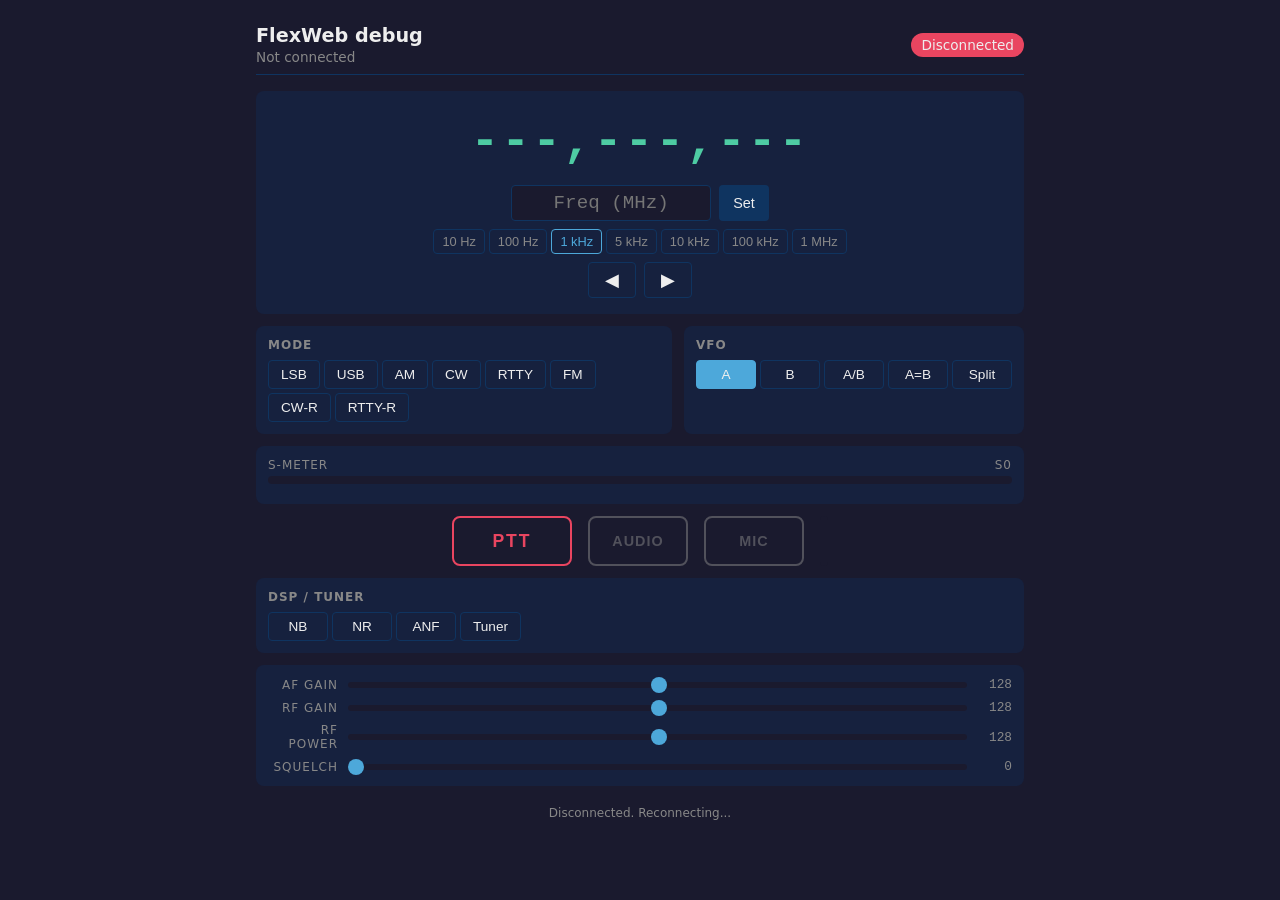
<file: resources/web/debug.html>
<!DOCTYPE html>
<html lang="en">
<head>
<meta charset="UTF-8">
<meta name="viewport" content="width=device-width, initial-scale=1.0">
<title>FlexWeb debug</title>
<style>
:root {
    --bg: #1a1a2e;
    --bg2: #16213e;
    --bg3: #0f3460;
    --accent: #e94560;
    --text: #eee;
    --text-dim: #888;
    --green: #4ecca3;
    --orange: #f0a500;
    --red: #e94560;
    --blue: #4da8da;
}
* { margin: 0; padding: 0; box-sizing: border-box; }
body {
    font-family: 'Segoe UI', system-ui, -apple-system, sans-serif;
    background: var(--bg);
    color: var(--text);
    min-height: 100vh;
}
.container {
    max-width: 800px;
    margin: 0 auto;
    padding: 16px;
}
header {
    display: flex;
    justify-content: space-between;
    align-items: center;
    padding: 8px 0;
    border-bottom: 1px solid var(--bg3);
    margin-bottom: 16px;
}
header h1 { font-size: 1.2em; font-weight: 600; }
#connStatus {
    font-size: 0.85em;
    padding: 4px 10px;
    border-radius: 12px;
    background: var(--red);
}
#connStatus.connected { background: var(--green); color: #111; }
#rigModel { font-size: 0.85em; color: var(--text-dim); }

/* Frequency Display */
.freq-section {
    background: var(--bg2);
    border-radius: 8px;
    padding: 16px;
    margin-bottom: 12px;
    text-align: center;
}
#freqDisplay {
    font-family: 'Courier New', monospace;
    font-size: 3em;
    font-weight: bold;
    letter-spacing: 2px;
    color: var(--green);
    cursor: pointer;
    user-select: none;
    padding: 8px;
}
#freqDisplay .mhz { color: var(--green); }
#freqDisplay .khz { color: var(--blue); }
#freqDisplay .hz { color: var(--text-dim); }
#freqDisplay .sep { color: var(--text-dim); font-size: 0.7em; }

.freq-input-row {
    display: flex;
    gap: 8px;
    justify-content: center;
    margin-top: 8px;
}
#freqInput {
    font-family: 'Courier New', monospace;
    font-size: 1.2em;
    width: 200px;
    padding: 6px 10px;
    border: 1px solid var(--bg3);
    border-radius: 4px;
    background: var(--bg);
    color: var(--text);
    text-align: center;
}
.freq-input-row button {
    padding: 6px 14px;
    border: none;
    border-radius: 4px;
    background: var(--bg3);
    color: var(--text);
    cursor: pointer;
    font-size: 0.9em;
}
.freq-input-row button:hover { background: var(--blue); }

/* Tuning step buttons */
.step-row {
    display: flex;
    gap: 4px;
    justify-content: center;
    margin-top: 8px;
    flex-wrap: wrap;
}
.step-row button {
    padding: 4px 8px;
    border: 1px solid var(--bg3);
    border-radius: 4px;
    background: transparent;
    color: var(--text-dim);
    cursor: pointer;
    font-size: 0.8em;
}
.step-row button.active { border-color: var(--blue); color: var(--blue); }
.step-row button:hover { border-color: var(--blue); }

.tune-row {
    display: flex;
    gap: 8px;
    justify-content: center;
    margin-top: 8px;
}
.tune-btn {
    width: 48px;
    height: 36px;
    border: 1px solid var(--bg3);
    border-radius: 4px;
    background: transparent;
    color: var(--text);
    cursor: pointer;
    font-size: 1.1em;
}
.tune-btn:hover { background: var(--bg3); }

/* Mode & VFO */
.controls-row {
    display: flex;
    gap: 12px;
    margin-bottom: 12px;
}
.control-group {
    flex: 1;
    background: var(--bg2);
    border-radius: 8px;
    padding: 12px;
}
.control-group h3 {
    font-size: 0.75em;
    text-transform: uppercase;
    color: var(--text-dim);
    margin-bottom: 8px;
    letter-spacing: 1px;
}
.mode-buttons, .vfo-buttons {
    display: flex;
    flex-wrap: wrap;
    gap: 4px;
}
.mode-btn, .vfo-btn {
    padding: 6px 12px;
    border: 1px solid var(--bg3);
    border-radius: 4px;
    background: transparent;
    color: var(--text);
    cursor: pointer;
    font-size: 0.85em;
    font-weight: 500;
}
.mode-btn.active { background: var(--blue); border-color: var(--blue); color: #fff; }
.mode-btn:hover { border-color: var(--blue); }
.vfo-btn { min-width: 60px; text-align: center; }
.vfo-btn:hover { border-color: var(--blue); }
.vfo-btn.active { background: var(--blue); border-color: var(--blue); }

/* Meters */
.meter-section {
    background: var(--bg2);
    border-radius: 8px;
    padding: 12px;
    margin-bottom: 12px;
}
.meter {
    margin-bottom: 8px;
}
.meter:last-child { margin-bottom: 0; }
.meter-label {
    display: flex;
    justify-content: space-between;
    font-size: 0.75em;
    text-transform: uppercase;
    color: var(--text-dim);
    margin-bottom: 4px;
    letter-spacing: 1px;
}
.meter-bar {
    height: 8px;
    background: var(--bg);
    border-radius: 4px;
    overflow: hidden;
}
.meter-fill {
    height: 100%;
    border-radius: 4px;
    transition: width 0.15s ease;
    background: var(--green);
}
.meter-fill.tx { background: var(--orange); }
.meter-fill.swr-warn { background: var(--red); }

/* PTT & Audio */
.ptt-audio-section {
    display: flex;
    justify-content: center;
    align-items: center;
    gap: 16px;
    margin-bottom: 12px;
}
#pttBtn {
    width: 120px;
    height: 50px;
    border: 2px solid var(--red);
    border-radius: 8px;
    background: transparent;
    color: var(--red);
    cursor: pointer;
    font-size: 1.1em;
    font-weight: bold;
    text-transform: uppercase;
    letter-spacing: 2px;
    user-select: none;
    -webkit-user-select: none;
    touch-action: none;
}
#pttBtn.active {
    background: var(--red);
    color: #fff;
}
#audioBtn {
    width: 100px;
    height: 50px;
    border: 2px solid var(--blue);
    border-radius: 8px;
    background: transparent;
    color: var(--blue);
    cursor: pointer;
    font-size: 0.9em;
    font-weight: bold;
    text-transform: uppercase;
    letter-spacing: 1px;
    user-select: none;
    -webkit-user-select: none;
}
#audioBtn.active {
    background: var(--blue);
    color: #fff;
}
#audioBtn.unavailable {
    border-color: var(--text-dim);
    color: var(--text-dim);
    cursor: not-allowed;
    opacity: 0.5;
}
#micBtn {
    width: 100px;
    height: 50px;
    border: 2px solid var(--orange);
    border-radius: 8px;
    background: transparent;
    color: var(--orange);
    cursor: pointer;
    font-size: 0.9em;
    font-weight: bold;
    text-transform: uppercase;
    letter-spacing: 1px;
    user-select: none;
    -webkit-user-select: none;
}
#micBtn.active {
    background: var(--orange);
    color: #fff;
}
#micBtn.unavailable {
    border-color: var(--text-dim);
    color: var(--text-dim);
    cursor: not-allowed;
    opacity: 0.5;
}
.audio-level {
    width: 8px;
    height: 50px;
    background: var(--bg);
    border-radius: 4px;
    overflow: hidden;
    position: relative;
}
.audio-level-fill {
    position: absolute;
    bottom: 0;
    width: 100%;
    background: var(--green);
    border-radius: 4px;
    transition: height 0.05s linear;
}

/* Sliders */
.sliders-section {
    background: var(--bg2);
    border-radius: 8px;
    padding: 12px;
    margin-bottom: 12px;
}
.slider-row {
    display: flex;
    align-items: center;
    gap: 10px;
    margin-bottom: 8px;
}
.slider-row:last-child { margin-bottom: 0; }
.slider-label {
    font-size: 0.75em;
    text-transform: uppercase;
    color: var(--text-dim);
    letter-spacing: 1px;
    width: 70px;
    text-align: right;
}
.slider-row input[type="range"] {
    flex: 1;
    height: 6px;
    -webkit-appearance: none;
    appearance: none;
    background: var(--bg);
    border-radius: 3px;
    outline: none;
}
.slider-row input[type="range"]::-webkit-slider-thumb {
    -webkit-appearance: none;
    width: 16px;
    height: 16px;
    border-radius: 50%;
    background: var(--blue);
    cursor: pointer;
}
.slider-val {
    font-family: 'Courier New', monospace;
    font-size: 0.8em;
    width: 35px;
    text-align: right;
    color: var(--text-dim);
}

/* Scope (Spectrum + Waterfall) */
.scope-section {
    background: var(--bg2);
    border-radius: 8px;
    overflow: hidden;
    margin-bottom: 12px;
    display: none;
}
.scope-section.visible { display: block; }
#spectrumCanvas, #waterfallCanvas {
    display: block;
    width: 100%;
    cursor: crosshair;
}
#spectrumCanvas {
    height: 150px;
    background: #0a0a1a;
}
#waterfallCanvas {
    height: 200px;
    background: #000;
    image-rendering: pixelated;
}
.span-row {
    display: flex;
    align-items: center;
    gap: 6px;
    padding: 6px 10px;
    background: var(--bg2);
}
.span-label {
    font-size: 0.75em;
    text-transform: uppercase;
    color: var(--text-dim);
    letter-spacing: 1px;
}
.span-buttons {
    display: flex;
    gap: 3px;
    flex-wrap: wrap;
}
.span-btn {
    padding: 3px 8px;
    border: 1px solid var(--bg3);
    border-radius: 4px;
    background: transparent;
    color: var(--text-dim);
    cursor: pointer;
    font-size: 0.75em;
}
.span-btn.active { border-color: var(--blue); color: var(--blue); }
.span-btn:hover { border-color: var(--blue); }

/* Status bar */
.status-bar {
    font-size: 0.75em;
    color: var(--text-dim);
    text-align: center;
    padding: 8px;
}
</style>
</head>
<body>
<div class="container">
    <header>
        <div>
            <h1>FlexWeb debug</h1>
            <span id="rigModel">Not connected</span>
        </div>
        <span id="connStatus">Disconnected</span>
    </header>

    <!-- Scope (Spectrum + Waterfall) -->
    <div class="scope-section" id="scopeSection">
        <canvas id="spectrumCanvas" width="800" height="150"></canvas>
        <canvas id="waterfallCanvas" width="800" height="200"></canvas>
        <div class="span-row" id="spanRow" style="display:none">
            <span class="span-label">Span</span>
            <div class="span-buttons" id="spanButtons"></div>
        </div>
    </div>

    <!-- Frequency -->
    <div class="freq-section">
        <div id="freqDisplay">---,---,---</div>
        <div class="freq-input-row">
            <input type="text" id="freqInput" placeholder="Freq (MHz)" />
            <button onclick="setFreqFromInput()">Set</button>
        </div>
        <div class="step-row" id="stepButtons">
            <button data-step="10" onclick="selectStep(10)">10 Hz</button>
            <button data-step="100" onclick="selectStep(100)">100 Hz</button>
            <button data-step="1000" onclick="selectStep(1000)" class="active">1 kHz</button>
            <button data-step="5000" onclick="selectStep(5000)">5 kHz</button>
            <button data-step="10000" onclick="selectStep(10000)">10 kHz</button>
            <button data-step="100000" onclick="selectStep(100000)">100 kHz</button>
            <button data-step="1000000" onclick="selectStep(1000000)">1 MHz</button>
        </div>
        <div class="tune-row">
            <button class="tune-btn" onclick="tuneDown()" title="Tune down">&#9664;</button>
            <button class="tune-btn" onclick="tuneUp()" title="Tune up">&#9654;</button>
        </div>
    </div>

    <!-- Mode & VFO -->
    <div class="controls-row">
        <div class="control-group">
            <h3>Mode</h3>
            <div class="mode-buttons" id="modeButtons">
                <!-- Populated dynamically -->
            </div>
        </div>
        <div class="control-group" style="flex: 0 0 auto; min-width: 140px;">
            <h3>VFO</h3>
            <div class="vfo-buttons">
                <button class="vfo-btn active" id="vfoA" onclick="selectVFO('A')">A</button>
                <button class="vfo-btn" id="vfoB" onclick="selectVFO('B')">B</button>
                <button class="vfo-btn" onclick="swapVFO()">A/B</button>
                <button class="vfo-btn" onclick="equalizeVFO()">A=B</button>
                <button class="vfo-btn" id="splitBtn" onclick="toggleSplit()">Split</button>
            </div>
        </div>
    </div>

    <!-- Meters -->
    <div class="meter-section">
        <div class="meter" id="sMeterContainer">
            <div class="meter-label">
                <span>S-Meter</span>
                <span id="sMeterVal">S0</span>
            </div>
            <div class="meter-bar">
                <div class="meter-fill" id="sMeterFill" style="width: 0%"></div>
            </div>
        </div>
        <div class="meter" id="powerMeterContainer" style="display:none">
            <div class="meter-label">
                <span>Power</span>
                <span id="powerMeterVal">0 W</span>
            </div>
            <div class="meter-bar">
                <div class="meter-fill tx" id="powerMeterFill" style="width: 0%"></div>
            </div>
        </div>
        <div class="meter" id="swrMeterContainer" style="display:none">
            <div class="meter-label">
                <span>SWR</span>
                <span id="swrMeterVal">1.0</span>
            </div>
            <div class="meter-bar">
                <div class="meter-fill tx" id="swrMeterFill" style="width: 0%"></div>
            </div>
        </div>
    </div>

    <!-- PTT & Audio -->
    <div class="ptt-audio-section">
        <button id="pttBtn">PTT</button>
        <button id="audioBtn" class="unavailable" onclick="toggleAudio()">Audio</button>
        <button id="micBtn" class="unavailable" onclick="toggleMic()" title="Requires HTTPS for remote access">Mic</button>
        <div class="audio-level">
            <div class="audio-level-fill" id="audioLevelFill" style="height: 0%"></div>
        </div>
    </div>

    <!-- Radio Controls (NB, NR, ANF, Tuner, Preamp, Filters) -->
    <div class="controls-row">
        <div class="control-group">
            <h3>DSP / Tuner</h3>
            <div class="vfo-buttons">
                <button class="vfo-btn" id="nbBtn" onclick="toggleNB()">NB</button>
                <button class="vfo-btn" id="nrBtn" onclick="toggleNR()">NR</button>
                <button class="vfo-btn" id="anfBtn" onclick="toggleANF()">ANF</button>
                <button class="vfo-btn" id="tunerBtn">Tuner</button>
            </div>
        </div>
        <div class="control-group" id="preampGroup" style="flex: 0 0 auto; min-width: 140px; display: none;">
            <h3>Preamp</h3>
            <div class="vfo-buttons" id="preampButtons"></div>
        </div>
    </div>

    <div class="controls-row" id="filterRow" style="display: none;">
        <div class="control-group" style="flex: 0 0 auto;">
            <h3>Filter</h3>
            <div class="vfo-buttons" id="filterButtons"></div>
        </div>
        <div class="control-group" style="flex: 1;">
            <h3>IF Width</h3>
            <div class="slider-row">
                <input type="range" id="filterWidthSlider" min="0" max="10000" value="0" oninput="setFilterWidth(this.value)">
                <span class="slider-val" id="filterWidthVal" style="width:50px">0</span>
            </div>
        </div>
    </div>

    <!-- Sliders -->
    <div class="sliders-section">
        <div class="slider-row">
            <span class="slider-label">AF Gain</span>
            <input type="range" id="afGainSlider" min="0" max="255" value="128" oninput="setAfGain(this.value)">
            <span class="slider-val" id="afGainVal">128</span>
        </div>
        <div class="slider-row">
            <span class="slider-label">RF Gain</span>
            <input type="range" id="rfGainSlider" min="0" max="255" value="128" oninput="setRfGain(this.value)">
            <span class="slider-val" id="rfGainVal">128</span>
        </div>
        <div class="slider-row">
            <span class="slider-label">RF Power</span>
            <input type="range" id="rfPowerSlider" min="0" max="255" value="128" oninput="setRfPower(this.value)">
            <span class="slider-val" id="rfPowerVal">128</span>
        </div>
        <div class="slider-row">
            <span class="slider-label">Squelch</span>
            <input type="range" id="squelchSlider" min="0" max="255" value="0" oninput="setSquelch(this.value)">
            <span class="slider-val" id="squelchVal">0</span>
        </div>
    </div>

    <div class="status-bar">
        <span id="statusText">Connecting...</span>
    </div>
</div>

<script>
// --- State ---
let ws = null;
let currentFreq = 0;
let currentMode = '';
let tuneStep = 1000;
let isTransmitting = false;
let isSplit = false;
let reconnectTimer = null;
const defaultModes = ['LSB', 'USB', 'AM', 'CW', 'RTTY', 'FM', 'CW-R', 'RTTY-R'];

// Audio state
let audioCtx = null;
let audioWorkletNode = null;
let audioEnabled = false;
let audioAvailable = false;
let audioSampleRate = 48000;

// TX audio (mic) state
let micEnabled = false;
let txAudioAvailable = false;
let micStream = null;
let micAudioCtx = null;
let micWorkletNode = null;
let micSeq = 0;

// Radio controls state
let nbOn = false;
let nrOn = false;
let anfOn = false;
let tunerState = 0; // 0=off, 1=on, 2=tuning
let currentPreamp = 0;
let currentFilter = 1;

// Span state
let availableSpans = [];
let currentSpanIndex = -1;

// Spectrum/waterfall state
let hasSpectrum = false;
let spectAmpMax = 160;
let spectStartFreq = 0;
let spectEndFreq = 0;
let spectData = null;
let spectDataLen = 0;
let wfImageData = null;
let wfOffCanvas = null;
let wfOffCtx = null;
let spectRenderPending = false;
let colorTable = null;

// --- WebSocket ---
function connect() {
    var wsUrl;
    if (location.protocol === 'https:') {
        // SSL mode: WebSocket on same port as HTTPS
        wsUrl = 'wss://' + location.hostname + ':' + (location.port || '443');
    } else {
        // Plain mode: WebSocket on next port
        var wsPort = parseInt(location.port || '80') + 1;
        wsUrl = 'ws://' + location.hostname + ':' + wsPort;
    }

    document.getElementById('statusText').textContent = 'Connecting to ' + wsUrl + '...';

    ws = new WebSocket(wsUrl);
    ws.binaryType = 'arraybuffer';

    ws.onopen = function() {
        document.getElementById('connStatus').textContent = 'Connected';
        document.getElementById('connStatus').classList.add('connected');
        document.getElementById('statusText').textContent = 'Connected';
        if (reconnectTimer) { clearTimeout(reconnectTimer); reconnectTimer = null; }
        send({ cmd: 'getStatus' });
    };

    ws.onclose = function() {
        document.getElementById('connStatus').textContent = 'Disconnected';
        document.getElementById('connStatus').classList.remove('connected');
        document.getElementById('rigModel').textContent = 'Not connected';
        document.getElementById('statusText').textContent = 'Disconnected. Reconnecting...';
        if (micEnabled) stopMic();
        if (audioEnabled) stopAudio();
        audioAvailable = false;
        txAudioAvailable = false;
        document.getElementById('audioBtn').classList.add('unavailable');
        document.getElementById('micBtn').classList.add('unavailable');
        scheduleReconnect();
    };

    ws.onerror = function() {
        document.getElementById('statusText').textContent = 'Connection error';
    };

    ws.onmessage = function(event) {
        if (event.data instanceof ArrayBuffer) {
            handleBinaryMessage(event.data);
            return;
        }
        try {
            const msg = JSON.parse(event.data);
            handleMessage(msg);
        } catch(e) {
            console.error('Parse error:', e);
        }
    };
}

function scheduleReconnect() {
    if (!reconnectTimer) {
        reconnectTimer = setTimeout(function() {
            reconnectTimer = null;
            connect();
        }, 3000);
    }
}

function send(obj) {
    if (ws && ws.readyState === WebSocket.OPEN) {
        ws.send(JSON.stringify(obj));
    }
}

// --- Message Handling ---
function handleMessage(msg) {
    switch (msg.type) {
        case 'rigInfo':
            if (msg.connected) {
                document.getElementById('rigModel').textContent = msg.model;
                if (msg.modes) populateModes(msg.modes);
                if (msg.hasSpectrum) {
                    hasSpectrum = true;
                    spectAmpMax = msg.spectAmpMax || 160;
                    showScopeSection();
                }
                if (msg.audioAvailable) {
                    audioAvailable = true;
                    audioSampleRate = msg.audioSampleRate || 48000;
                    document.getElementById('audioBtn').classList.remove('unavailable');
                } else {
                    audioAvailable = false;
                    document.getElementById('audioBtn').classList.add('unavailable');
                }
                updateTxAudioAvailable(msg.txAudioAvailable || false);
                if (msg.spans) populateSpans(msg.spans);
                if (msg.preamps) populatePreamps(msg.preamps);
                if (msg.filters) populateFilters(msg.filters);
            }
            break;
        case 'rigConnected':
            document.getElementById('rigModel').textContent = msg.model;
            if (msg.modes) populateModes(msg.modes);
            if (msg.hasSpectrum) {
                hasSpectrum = true;
                spectAmpMax = msg.spectAmpMax || 160;
                showScopeSection();
            }
            if (msg.audioAvailable) {
                audioAvailable = true;
                audioSampleRate = msg.audioSampleRate || 48000;
                document.getElementById('audioBtn').classList.remove('unavailable');
            }
            updateTxAudioAvailable(msg.txAudioAvailable || false);
            if (msg.spans) populateSpans(msg.spans);
            if (msg.preamps) populatePreamps(msg.preamps);
            if (msg.filters) populateFilters(msg.filters);
            break;
        case 'audioAvailable':
            if (msg.available) {
                audioAvailable = true;
                audioSampleRate = msg.sampleRate || 48000;
                document.getElementById('audioBtn').classList.remove('unavailable');
            } else {
                audioAvailable = false;
                document.getElementById('audioBtn').classList.add('unavailable');
                if (audioEnabled) stopAudio();
            }
            if (msg.txAudioAvailable !== undefined) {
                updateTxAudioAvailable(msg.txAudioAvailable);
            }
            break;
        case 'audioStatus':
            if (msg.enabled) {
                audioEnabled = true;
                audioSampleRate = msg.sampleRate || audioSampleRate;
                document.getElementById('audioBtn').classList.add('active');
            } else {
                audioEnabled = false;
                document.getElementById('audioBtn').classList.remove('active');
                if (msg.reason) {
                    document.getElementById('statusText').textContent = msg.reason;
                }
            }
            break;
        case 'status':
            if (msg.frequency !== undefined) updateFrequency(msg.frequency);
            if (msg.mode !== undefined) updateMode(msg.mode);
            if (msg.filter !== undefined) updateFilterBtn(msg.filter);
            if (msg.sMeter !== undefined) updateSMeter(msg.sMeter);
            if (msg.transmitting !== undefined) updateTxStatus(msg.transmitting);
            if (msg.afGain !== undefined) updateSlider('afGain', msg.afGain);
            if (msg.rfGain !== undefined) updateSlider('rfGain', msg.rfGain);
            if (msg.rfPower !== undefined) updateSlider('rfPower', msg.rfPower);
            if (msg.squelch !== undefined) updateSlider('squelch', msg.squelch);
            if (msg.split !== undefined) updateSplit(msg.split);
            if (msg.nb !== undefined) updateToggle('nbBtn', msg.nb);
            if (msg.nr !== undefined) updateToggle('nrBtn', msg.nr);
            if (msg.autoNotch !== undefined) updateToggle('anfBtn', msg.autoNotch);
            if (msg.tuner !== undefined) updateTunerState(msg.tuner);
            if (msg.preamp !== undefined) updatePreampBtn(msg.preamp);
            if (msg.filterWidth !== undefined) updateSlider('filterWidth', msg.filterWidth);
            break;
        case 'update':
            if (msg.frequency !== undefined) updateFrequency(msg.frequency);
            if (msg.mode !== undefined) updateMode(msg.mode);
            if (msg.filter !== undefined) updateFilterBtn(msg.filter);
            if (msg.sMeter !== undefined) updateSMeter(msg.sMeter);
            if (msg.powerMeter !== undefined) updatePowerMeter(msg.powerMeter);
            if (msg.swrMeter !== undefined) updateSwrMeter(msg.swrMeter);
            if (msg.transmitting !== undefined) updateTxStatus(msg.transmitting);
            if (msg.afGain !== undefined) updateSlider('afGain', msg.afGain);
            if (msg.rfGain !== undefined) updateSlider('rfGain', msg.rfGain);
            if (msg.rfPower !== undefined) updateSlider('rfPower', msg.rfPower);
            if (msg.squelch !== undefined) updateSlider('squelch', msg.squelch);
            if (msg.split !== undefined) updateSplit(msg.split);
            if (msg.spanIndex !== undefined) updateSpanIndex(msg.spanIndex);
            if (msg.nb !== undefined) updateToggle('nbBtn', msg.nb);
            if (msg.nr !== undefined) updateToggle('nrBtn', msg.nr);
            if (msg.autoNotch !== undefined) updateToggle('anfBtn', msg.autoNotch);
            if (msg.tuner !== undefined) updateTunerState(msg.tuner);
            if (msg.preamp !== undefined) updatePreampBtn(msg.preamp);
            if (msg.filterWidth !== undefined) updateSlider('filterWidth', msg.filterWidth);
            break;
        case 'meters':
            if (msg.sMeter !== undefined) updateSMeter(msg.sMeter);
            if (msg.powerMeter !== undefined) updatePowerMeter(msg.powerMeter);
            if (msg.swrMeter !== undefined) updateSwrMeter(msg.swrMeter);
            break;
        case 'error':
            document.getElementById('statusText').textContent = 'Error: ' + msg.message;
            break;
    }
}

// --- UI Updates ---
function updateFrequency(hz) {
    currentFreq = hz;
    const mhz = Math.floor(hz / 1000000);
    const khz = Math.floor((hz % 1000000) / 1000);
    const hzPart = hz % 1000;

    const display = document.getElementById('freqDisplay');
    display.innerHTML =
        '<span class="mhz">' + String(mhz).padStart(3, ' ') + '</span>' +
        '<span class="sep">.</span>' +
        '<span class="khz">' + String(khz).padStart(3, '0') + '</span>' +
        '<span class="sep">.</span>' +
        '<span class="hz">' + String(hzPart).padStart(3, '0') + '</span>';
}

function updateMode(mode) {
    currentMode = mode;
    document.querySelectorAll('.mode-btn').forEach(function(btn) {
        btn.classList.toggle('active', btn.dataset.mode === mode);
    });
}

function updateSMeter(val) {
    // val is calibrated: 0 = S9, each S-unit = 6 units apart
    // Range: -54 = S0, -48 = S1, ..., 0 = S9, positive = S9+N dB
    let pct = 0;
    let label = 'S0';

    if (val <= 0) {
        // S0 (-54) to S9 (0): map to 0-75% of bar
        let sUnit = Math.max(0, (val + 54) / 6); // 0=S0, 9=S9
        sUnit = Math.min(9, sUnit);
        pct = (sUnit / 9) * 75;
        let sInt = Math.floor(sUnit);
        if (sInt >= 9) label = 'S9';
        else label = 'S' + sInt;
    } else {
        // S9+ region: 0-64 dB over S9, map to 75-100% of bar
        pct = 75 + Math.min(25, (val / 64) * 25);
        label = 'S9+' + Math.round(val);
    }

    document.getElementById('sMeterFill').style.width = pct + '%';
    document.getElementById('sMeterVal').textContent = label;
}

function updatePowerMeter(val) {
    const container = document.getElementById('powerMeterContainer');
    container.style.display = isTransmitting ? 'block' : 'none';

    // Assume val in watts, max ~100W for IC-7300
    let pct = Math.min(100, (val / 100) * 100);
    document.getElementById('powerMeterFill').style.width = pct + '%';
    document.getElementById('powerMeterVal').textContent = Math.round(val) + ' W';
}

function updateSwrMeter(val) {
    const container = document.getElementById('swrMeterContainer');
    container.style.display = isTransmitting ? 'block' : 'none';

    // SWR range: 1.0 to 6.0 (from IC-7300 calibration)
    let pct = Math.min(100, ((val - 1.0) / 5.0) * 100);
    const fill = document.getElementById('swrMeterFill');
    fill.style.width = Math.max(0, pct) + '%';
    fill.classList.toggle('swr-warn', val > 2.0);
    document.getElementById('swrMeterVal').textContent = val.toFixed(1);
}

function updateTxStatus(tx) {
    isTransmitting = tx;
    const pttBtn = document.getElementById('pttBtn');
    pttBtn.classList.toggle('active', tx);

    document.getElementById('sMeterContainer').style.display = tx ? 'none' : 'block';
    document.getElementById('powerMeterContainer').style.display = tx ? 'block' : 'none';
    document.getElementById('swrMeterContainer').style.display = tx ? 'block' : 'none';
}

function updateSplit(on) {
    isSplit = on;
    document.getElementById('splitBtn').classList.toggle('active', on);
}

// Track slider interaction state: dragging + debounce after release
let sliderSetTimes = {};
let sliderDragging = {};
const SLIDER_DEBOUNCE_MS = 1500;

function initSliderTracking() {
    ['afGain', 'rfGain', 'rfPower', 'squelch', 'filterWidth'].forEach(function(name) {
        var slider = document.getElementById(name + 'Slider');
        if (!slider) return;
        slider.addEventListener('mousedown', function() { sliderDragging[name] = true; });
        slider.addEventListener('touchstart', function() { sliderDragging[name] = true; });
        slider.addEventListener('mouseup', function() { sliderDragging[name] = false; });
        slider.addEventListener('touchend', function() { sliderDragging[name] = false; });
        slider.addEventListener('mouseleave', function() { sliderDragging[name] = false; });
        slider.addEventListener('touchcancel', function() { sliderDragging[name] = false; });
    });
}

function updateSlider(name, val) {
    var slider = document.getElementById(name + 'Slider');
    var valSpan = document.getElementById(name + 'Val');
    // Ignore incoming updates while user is dragging or within debounce window
    if (sliderDragging[name]) return;
    var lastSet = sliderSetTimes[name] || 0;
    if ((Date.now() - lastSet) < SLIDER_DEBOUNCE_MS) return;
    if (slider) slider.value = val;
    if (valSpan) valSpan.textContent = val;
}

function populateModes(modes) {
    const container = document.getElementById('modeButtons');
    container.innerHTML = '';
    modes.forEach(function(mode) {
        const btn = document.createElement('button');
        btn.className = 'mode-btn' + (mode === currentMode ? ' active' : '');
        btn.dataset.mode = mode;
        btn.textContent = mode;
        btn.onclick = function() { setMode(mode); };
        container.appendChild(btn);
    });
}

// --- Commands ---
function setFreqFromInput() {
    const input = document.getElementById('freqInput');
    const mhz = parseFloat(input.value);
    if (!isNaN(mhz) && mhz > 0) {
        const hz = Math.round(mhz * 1000000);
        send({ cmd: 'setFrequency', value: hz });
        input.value = '';
    }
}

function setMode(mode) {
    send({ cmd: 'setMode', value: mode });
}

function selectVFO(vfo) {
    send({ cmd: 'selectVFO', value: vfo });
    document.getElementById('vfoA').classList.toggle('active', vfo === 'A');
    document.getElementById('vfoB').classList.toggle('active', vfo === 'B');
}

function swapVFO() { send({ cmd: 'swapVFO' }); }
function equalizeVFO() { send({ cmd: 'equalizeVFO' }); }
function toggleSplit() { send({ cmd: 'setSplit', value: !isSplit }); }

function selectStep(step) {
    tuneStep = step;
    document.querySelectorAll('.step-row button').forEach(function(btn) {
        btn.classList.toggle('active', parseInt(btn.dataset.step) === step);
    });
}

function tuneUp() {
    if (currentFreq > 0) {
        send({ cmd: 'setFrequency', value: currentFreq + tuneStep });
    }
}

function tuneDown() {
    if (currentFreq > tuneStep) {
        send({ cmd: 'setFrequency', value: currentFreq - tuneStep });
    }
}

// Slider commands with throttling
let sliderTimers = {};
function throttledSend(name, cmd, val) {
    if (sliderTimers[name]) clearTimeout(sliderTimers[name]);
    sliderTimers[name] = setTimeout(function() {
        send({ cmd: cmd, value: parseInt(val) });
    }, 50);
}

function setAfGain(val) {
    sliderSetTimes['afGain'] = Date.now();
    document.getElementById('afGainVal').textContent = val;
    throttledSend('afGain', 'setAfGain', val);
}
function setRfGain(val) {
    sliderSetTimes['rfGain'] = Date.now();
    document.getElementById('rfGainVal').textContent = val;
    throttledSend('rfGain', 'setRfGain', val);
}
function setRfPower(val) {
    sliderSetTimes['rfPower'] = Date.now();
    document.getElementById('rfPowerVal').textContent = val;
    throttledSend('rfPower', 'setRfPower', val);
}
function setSquelch(val) {
    sliderSetTimes['squelch'] = Date.now();
    document.getElementById('squelchVal').textContent = val;
    throttledSend('squelch', 'setSquelch', val);
}

// --- Radio Controls (NB, NR, ANF, Tuner, Preamp, Filter) ---
function updateToggle(id, state) {
    var btn = document.getElementById(id);
    if (!btn) return;
    btn.classList.toggle('active', !!state);
    if (id === 'nbBtn') nbOn = !!state;
    else if (id === 'nrBtn') nrOn = !!state;
    else if (id === 'anfBtn') anfOn = !!state;
}

function updateTunerState(val) {
    tunerState = val;
    var btn = document.getElementById('tunerBtn');
    if (!btn) return;
    btn.classList.toggle('active', val > 0);
    btn.textContent = val === 2 ? 'Tuning' : 'Tuner';
}

function toggleNB() { send({ cmd: 'setNoiseBlanker', value: !nbOn }); }
function toggleNR() { send({ cmd: 'setNoiseReduction', value: !nrOn }); }
function toggleANF() { send({ cmd: 'setAutoNotch', value: !anfOn }); }

// Tuner: click = toggle on/off, long-press = start tuning (value 2)
(function() {
    var tunerBtn = document.getElementById('tunerBtn');
    var longPressTimer = null;
    var longPressed = false;

    function tunerDown(e) {
        e.preventDefault();
        longPressed = false;
        longPressTimer = setTimeout(function() {
            longPressed = true;
            send({ cmd: 'setTuner', value: 2 });
        }, 500);
    }
    function tunerUp(e) {
        e.preventDefault();
        if (longPressTimer) { clearTimeout(longPressTimer); longPressTimer = null; }
        if (!longPressed) {
            send({ cmd: 'setTuner', value: tunerState > 0 ? 0 : 1 });
        }
    }
    function tunerCancel() {
        if (longPressTimer) { clearTimeout(longPressTimer); longPressTimer = null; }
    }

    tunerBtn.addEventListener('mousedown', tunerDown);
    tunerBtn.addEventListener('mouseup', tunerUp);
    tunerBtn.addEventListener('mouseleave', tunerCancel);
    tunerBtn.addEventListener('touchstart', tunerDown);
    tunerBtn.addEventListener('touchend', tunerUp);
    tunerBtn.addEventListener('touchcancel', tunerCancel);
})();

function populatePreamps(preamps) {
    var container = document.getElementById('preampButtons');
    container.innerHTML = '';
    if (!preamps || preamps.length === 0) {
        document.getElementById('preampGroup').style.display = 'none';
        return;
    }
    for (var i = 0; i < preamps.length; i++) {
        var btn = document.createElement('button');
        btn.className = 'vfo-btn' + (currentPreamp === preamps[i].num ? ' active' : '');
        btn.textContent = preamps[i].name;
        btn.dataset.preamp = String(preamps[i].num);
        btn.onclick = (function(num) { return function() { setPreamp(num); }; })(preamps[i].num);
        container.appendChild(btn);
    }
    document.getElementById('preampGroup').style.display = '';
}

function setPreamp(num) {
    send({ cmd: 'setPreamp', value: num });
}

function updatePreampBtn(num) {
    currentPreamp = num;
    document.querySelectorAll('#preampButtons .vfo-btn').forEach(function(btn) {
        btn.classList.toggle('active', parseInt(btn.dataset.preamp) === num);
    });
}

function populateFilters(filters) {
    var container = document.getElementById('filterButtons');
    container.innerHTML = '';
    if (!filters || filters.length === 0) {
        // Default FIL1/2/3
        for (var i = 1; i <= 3; i++) {
            var btn = document.createElement('button');
            btn.className = 'vfo-btn' + (currentFilter === i ? ' active' : '');
            btn.textContent = 'FIL' + i;
            btn.dataset.filter = String(i);
            btn.onclick = (function(n) { return function() { setFilter(n); }; })(i);
            container.appendChild(btn);
        }
    } else {
        for (var j = 0; j < filters.length; j++) {
            var fbtn = document.createElement('button');
            fbtn.className = 'vfo-btn' + (currentFilter === filters[j].num ? ' active' : '');
            fbtn.textContent = filters[j].name;
            fbtn.dataset.filter = String(filters[j].num);
            fbtn.onclick = (function(num) { return function() { setFilter(num); }; })(filters[j].num);
            container.appendChild(fbtn);
        }
    }
    document.getElementById('filterRow').style.display = 'flex';
}

function setFilter(num) {
    send({ cmd: 'setFilter', value: num });
}

function updateFilterBtn(num) {
    currentFilter = num;
    document.querySelectorAll('#filterButtons .vfo-btn').forEach(function(btn) {
        btn.classList.toggle('active', parseInt(btn.dataset.filter) === num);
    });
}

function setFilterWidth(val) {
    sliderSetTimes['filterWidth'] = Date.now();
    document.getElementById('filterWidthVal').textContent = val;
    throttledSend('filterWidth', 'setFilterWidth', val);
}

// --- Audio Streaming ---
// Ring buffer shared between AudioWorklet and ScriptProcessor fallback
let audioRingBuf = null;
let audioRingWrite = 0;
let audioRingRead = 0;
let audioRingBuffered = 0;
let audioRingStarted = false;
let audioPrebufferSamples = 0;
let audioScriptNode = null; // ScriptProcessorNode fallback
let audioUseWorklet = false;

function toggleAudio() {
    if (!audioAvailable) return;
    if (audioEnabled) {
        stopAudio();
        return;
    }
    startAudio();
}

function startAudio() {
    if (audioCtx) {
        stopAudio();
    }

    // AudioContext must be created from a user gesture (iOS requirement)
    audioCtx = new (window.AudioContext || window.webkitAudioContext)({ sampleRate: audioSampleRate });

    // Init ring buffer (3 sec capacity)
    var bufSize = audioCtx.sampleRate * 3;
    audioRingBuf = new Float32Array(bufSize);
    audioRingWrite = 0;
    audioRingRead = 0;
    audioRingBuffered = 0;
    audioRingStarted = false;
    audioPrebufferSamples = Math.floor(audioCtx.sampleRate * 0.1);

    // Try AudioWorklet first (requires secure context: HTTPS or localhost)
    if (audioCtx.audioWorklet && window.isSecureContext) {
        startWithWorklet();
    } else {
        startWithScriptProcessor();
    }
}

function startWithWorklet() {
    var processorCode = [
        'class WfwebAudioProcessor extends AudioWorkletProcessor {',
        '  constructor() {',
        '    super();',
        '    this.buffer = new Float32Array(sampleRate * 3);',
        '    this.writePos = 0;',
        '    this.readPos = 0;',
        '    this.buffered = 0;',
        '    this.started = false;',
        '    this.prebufferSamples = Math.floor(sampleRate * 0.1);',
        '    this.maxBuffered = Math.floor(sampleRate * 0.5);',
        '    this.port.onmessage = (e) => {',
        '      if (e.data === "flush") {',
        '        this.buffered = 0;',
        '        this.readPos = this.writePos;',
        '        this.started = false;',
        '        return;',
        '      }',
        '      var samples = e.data;',
        '      var len = samples.length;',
        '      var bufLen = this.buffer.length;',
        '      for (var i = 0; i < len; i++) {',
        '        this.buffer[this.writePos] = samples[i];',
        '        this.writePos = (this.writePos + 1) % bufLen;',
        '      }',
        '      this.buffered += len;',
        '      if (this.buffered > bufLen) this.buffered = bufLen;',
        '      if (this.started && this.buffered > this.maxBuffered) {',
        '        var target = Math.floor(sampleRate * 0.15);',
        '        var skip = this.buffered - target;',
        '        this.readPos = (this.readPos + skip) % bufLen;',
        '        this.buffered -= skip;',
        '      }',
        '    };',
        '  }',
        '  process(inputs, outputs) {',
        '    var output = outputs[0][0];',
        '    if (!output) return true;',
        '    if (!this.started && this.buffered < this.prebufferSamples) {',
        '      output.fill(0);',
        '      return true;',
        '    }',
        '    this.started = true;',
        '    var bufLen = this.buffer.length;',
        '    for (var i = 0; i < output.length; i++) {',
        '      if (this.buffered > 0) {',
        '        output[i] = this.buffer[this.readPos];',
        '        this.readPos = (this.readPos + 1) % bufLen;',
        '        this.buffered--;',
        '      } else {',
        '        output[i] = 0;',
        '      }',
        '    }',
        '    return true;',
        '  }',
        '}',
        'registerProcessor("wfweb-audio-processor", WfwebAudioProcessor);'
    ].join('\n');

    var blob = new Blob([processorCode], { type: 'application/javascript' });
    var url = URL.createObjectURL(blob);

    audioCtx.audioWorklet.addModule(url).then(function() {
        URL.revokeObjectURL(url);
        audioWorkletNode = new AudioWorkletNode(audioCtx, 'wfweb-audio-processor');
        audioWorkletNode.connect(audioCtx.destination);
        audioUseWorklet = true;
        send({ cmd: 'enableAudio', value: true });
    }).catch(function(err) {
        console.warn('AudioWorklet failed, falling back to ScriptProcessor:', err);
        URL.revokeObjectURL(url);
        startWithScriptProcessor();
    });
}

function startWithScriptProcessor() {
    // ScriptProcessorNode fallback for non-secure contexts (HTTP remote access)
    var bufferSize = 4096;
    audioScriptNode = audioCtx.createScriptProcessor(bufferSize, 0, 1);
    audioScriptNode.onaudioprocess = function(e) {
        var output = e.outputBuffer.getChannelData(0);
        if (!audioRingStarted && audioRingBuffered < audioPrebufferSamples) {
            for (var i = 0; i < output.length; i++) output[i] = 0;
            return;
        }
        audioRingStarted = true;
        var bufLen = audioRingBuf.length;
        for (var i = 0; i < output.length; i++) {
            if (audioRingBuffered > 0) {
                output[i] = audioRingBuf[audioRingRead];
                audioRingRead = (audioRingRead + 1) % bufLen;
                audioRingBuffered--;
            } else {
                output[i] = 0;
            }
        }
    };
    audioScriptNode.connect(audioCtx.destination);
    audioUseWorklet = false;
    send({ cmd: 'enableAudio', value: true });
}

function stopAudio() {
    send({ cmd: 'enableAudio', value: false });
    audioEnabled = false;
    document.getElementById('audioBtn').classList.remove('active');
    document.getElementById('audioLevelFill').style.height = '0%';
    if (audioWorkletNode) {
        audioWorkletNode.disconnect();
        audioWorkletNode = null;
    }
    if (audioScriptNode) {
        audioScriptNode.disconnect();
        audioScriptNode = null;
    }
    audioUseWorklet = false;
    audioRingBuf = null;
    if (audioCtx) {
        audioCtx.close();
        audioCtx = null;
    }
}

// --- TX Audio (Microphone) ---
function updateTxAudioAvailable(available) {
    txAudioAvailable = available;
    var micBtn = document.getElementById('micBtn');
    if (available && window.isSecureContext) {
        micBtn.classList.remove('unavailable');
        micBtn.title = 'Enable microphone for TX audio';
    } else {
        micBtn.classList.add('unavailable');
        if (!window.isSecureContext) {
            micBtn.title = 'Requires HTTPS (use https:// URL)';
        } else {
            micBtn.title = 'TX audio not available (rig not connected)';
        }
        if (micEnabled) stopMic();
    }
}

function toggleMic() {
    if (!txAudioAvailable || !window.isSecureContext) return;
    if (micEnabled) {
        stopMic();
        return;
    }
    startMic();
}

function startMic() {
    if (micEnabled) return;
    navigator.mediaDevices.getUserMedia({ audio: { echoCancellation: false, noiseSuppression: false, autoGainControl: false } })
    .then(function(stream) {
        micStream = stream;
        micAudioCtx = new (window.AudioContext || window.webkitAudioContext)({ sampleRate: 48000 });

        var source = micAudioCtx.createMediaStreamSource(stream);

        var captureCode = [
            'class WfwebCaptureProcessor extends AudioWorkletProcessor {',
            '  constructor() { super(); }',
            '  process(inputs) {',
            '    var input = inputs[0];',
            '    if (!input || !input[0] || input[0].length === 0) return true;',
            '    var samples = input[0];',
            '    var int16 = new Int16Array(samples.length);',
            '    for (var i = 0; i < samples.length; i++) {',
            '      var s = Math.max(-1, Math.min(1, samples[i]));',
            '      int16[i] = s < 0 ? s * 32768 : s * 32767;',
            '    }',
            '    this.port.postMessage(int16.buffer, [int16.buffer]);',
            '    return true;',
            '  }',
            '}',
            'registerProcessor("wfweb-capture-processor", WfwebCaptureProcessor);'
        ].join('\n');

        var blob = new Blob([captureCode], { type: 'application/javascript' });
        var url = URL.createObjectURL(blob);

        micAudioCtx.audioWorklet.addModule(url).then(function() {
            URL.revokeObjectURL(url);
            micWorkletNode = new AudioWorkletNode(micAudioCtx, 'wfweb-capture-processor');
            source.connect(micWorkletNode);
            micWorkletNode.connect(micAudioCtx.destination);

            micWorkletNode.port.onmessage = function(e) {
                if (!micEnabled || !ws || ws.readyState !== WebSocket.OPEN) return;
                var pcmBuffer = e.data;
                var headerSize = 6;
                var frame = new ArrayBuffer(headerSize + pcmBuffer.byteLength);
                var view = new DataView(frame);
                view.setUint8(0, 0x03);
                view.setUint8(1, 0x00);
                view.setUint16(2, micSeq++ & 0xFFFF, true);
                view.setUint16(4, 0, true);
                new Uint8Array(frame, headerSize).set(new Uint8Array(pcmBuffer));
                ws.send(frame);
            };

            micEnabled = true;
            send({ cmd: 'enableMic', value: true });
            document.getElementById('micBtn').classList.add('active');
            document.getElementById('statusText').textContent = 'Microphone active';
        }).catch(function(err) {
            console.error('Mic AudioWorklet failed:', err);
            stopMic();
            document.getElementById('statusText').textContent = 'Mic setup failed: ' + err.message;
        });
    })
    .catch(function(err) {
        console.error('getUserMedia failed:', err);
        document.getElementById('statusText').textContent = 'Mic access denied: ' + err.message;
    });
}

function stopMic() {
    send({ cmd: 'enableMic', value: false });
    micEnabled = false;
    document.getElementById('micBtn').classList.remove('active');
    if (micWorkletNode) {
        micWorkletNode.disconnect();
        micWorkletNode = null;
    }
    if (micStream) {
        micStream.getTracks().forEach(function(t) { t.stop(); });
        micStream = null;
    }
    if (micAudioCtx) {
        micAudioCtx.close();
        micAudioCtx = null;
    }
    micSeq = 0;
}

function handleAudioData(buffer) {
    if (!audioEnabled || isTransmitting) return;
    if (buffer.byteLength < 8) return;

    // Binary format: [0x02][0x00][seq_u16LE][rateDiv_u16LE][PCM_Int16LE...]
    var pcmData = new Int16Array(buffer, 6);
    var floatData = new Float32Array(pcmData.length);

    var peak = 0;
    for (var i = 0; i < pcmData.length; i++) {
        var s = pcmData[i] / 32768.0;
        floatData[i] = s;
        var abs = s < 0 ? -s : s;
        if (abs > peak) peak = abs;
    }

    if (audioUseWorklet && audioWorkletNode) {
        // AudioWorklet path: post to worklet thread
        audioWorkletNode.port.postMessage(floatData);
    } else if (audioRingBuf) {
        // ScriptProcessor path: write to shared ring buffer
        var len = floatData.length;
        var bufLen = audioRingBuf.length;
        for (var i = 0; i < len; i++) {
            audioRingBuf[audioRingWrite] = floatData[i];
            audioRingWrite = (audioRingWrite + 1) % bufLen;
        }
        audioRingBuffered += len;
        if (audioRingBuffered > bufLen) audioRingBuffered = bufLen;
        // Overflow protection: if buffer exceeds 500ms, skip to 150ms
        var maxBuf = Math.floor(audioSampleRate * 0.5);
        if (audioRingStarted && audioRingBuffered > maxBuf) {
            var target = Math.floor(audioSampleRate * 0.15);
            var skip = audioRingBuffered - target;
            audioRingRead = (audioRingRead + skip) % bufLen;
            audioRingBuffered -= skip;
        }
    }

    // Update level indicator
    var pct = Math.min(100, Math.round(peak * 100));
    document.getElementById('audioLevelFill').style.height = pct + '%';
}

function flushAudio() {
    if (audioUseWorklet && audioWorkletNode) {
        audioWorkletNode.port.postMessage('flush');
    } else if (audioRingBuf) {
        audioRingBuffered = 0;
        audioRingRead = audioRingWrite;
        audioRingStarted = false;
    }
    document.getElementById('audioLevelFill').style.height = '0%';
}

// --- PTT (push-to-talk: hold to transmit) ---
(function() {
    const pttBtn = document.getElementById('pttBtn');

    function pttOn(e) {
        e.preventDefault();
        flushAudio();
        send({ cmd: 'setPTT', value: true });
    }
    function pttOff(e) {
        e.preventDefault();
        send({ cmd: 'setPTT', value: false });
    }

    pttBtn.addEventListener('mousedown', pttOn);
    pttBtn.addEventListener('mouseup', pttOff);
    pttBtn.addEventListener('mouseleave', pttOff);
    pttBtn.addEventListener('touchstart', pttOn);
    pttBtn.addEventListener('touchend', pttOff);
    pttBtn.addEventListener('touchcancel', pttOff);
})();

// --- Keyboard shortcuts ---
document.addEventListener('keydown', function(e) {
    if (e.target.tagName === 'INPUT') return;

    if (e.key === 'ArrowUp' || e.key === '+') {
        e.preventDefault();
        tuneUp();
    } else if (e.key === 'ArrowDown' || e.key === '-') {
        e.preventDefault();
        tuneDown();
    }
});

// Frequency input: Enter to set
document.getElementById('freqInput').addEventListener('keydown', function(e) {
    if (e.key === 'Enter') {
        e.preventDefault();
        setFreqFromInput();
    }
});

// Mouse wheel tuning on frequency display
document.getElementById('freqDisplay').addEventListener('wheel', function(e) {
    e.preventDefault();
    if (e.deltaY < 0) tuneUp();
    else tuneDown();
}, { passive: false });

// --- Spectrum / Waterfall ---

function buildColorTable() {
    colorTable = new Array(256);
    for (var i = 0; i < 256; i++) {
        var v = i / 255;
        var r, g, b;
        if (v < 0.25) {
            r = 0; g = Math.round(255 * (v / 0.25)); b = 255;
        } else if (v < 0.5) {
            r = 0; g = 255; b = Math.round(255 * (1 - (v - 0.25) / 0.25));
        } else if (v < 0.75) {
            r = Math.round(255 * ((v - 0.5) / 0.25)); g = 255; b = 0;
        } else {
            r = 255; g = Math.round(255 * (1 - (v - 0.75) / 0.25)); b = 0;
        }
        colorTable[i] = [r, g, b];
    }
}

function populateSpans(spans) {
    availableSpans = spans;
    var container = document.getElementById('spanButtons');
    container.innerHTML = '';
    if (!spans || spans.length === 0) return;
    for (var i = 0; i < spans.length; i++) {
        var btn = document.createElement('button');
        btn.className = 'span-btn' + (i === currentSpanIndex ? ' active' : '');
        btn.textContent = spans[i].name;
        btn.dataset.index = i;
        btn.onclick = (function(idx) { return function() { setSpan(idx); }; })(i);
        container.appendChild(btn);
    }
    document.getElementById('spanRow').style.display = 'flex';
}

function setSpan(idx) {
    send({ cmd: 'setSpan', value: idx });
    updateSpanIndex(idx);
}

function updateSpanIndex(idx) {
    currentSpanIndex = idx;
    document.querySelectorAll('.span-btn').forEach(function(btn) {
        btn.classList.toggle('active', parseInt(btn.dataset.index) === idx);
    });
}

function showScopeSection() {
    var section = document.getElementById('scopeSection');
    if (section.classList.contains('visible')) return;
    section.classList.add('visible');
    requestAnimationFrame(resizeCanvases);
}

function resizeCanvases() {
    var spectCanvas = document.getElementById('spectrumCanvas');
    var wfCanvas = document.getElementById('waterfallCanvas');
    var rect = spectCanvas.getBoundingClientRect();
    if (rect.width > 0) {
        spectCanvas.width = Math.round(rect.width);
        spectCanvas.height = Math.round(rect.height);
    }
    var wfRect = wfCanvas.getBoundingClientRect();
    if (wfRect.width > 0) {
        wfCanvas.width = Math.round(wfRect.width);
        wfCanvas.height = Math.round(wfRect.height);
    }
    if (spectDataLen > 0) initWaterfallBuffer(spectDataLen);
}

function initWaterfallBuffer(dataLen) {
    var wfCanvas = document.getElementById('waterfallCanvas');
    var h = wfCanvas.height || 200;
    wfOffCanvas = document.createElement('canvas');
    wfOffCanvas.width = dataLen;
    wfOffCanvas.height = h;
    wfOffCtx = wfOffCanvas.getContext('2d');
    wfImageData = wfOffCtx.createImageData(dataLen, h);
    // Fill opaque black
    var d = wfImageData.data;
    for (var i = 3; i < d.length; i += 4) d[i] = 255;
}

function handleBinaryMessage(buffer) {
    if (buffer.byteLength < 2) return;
    var view = new DataView(buffer);
    var msgType = view.getUint8(0);

    if (msgType === 0x02) {
        handleAudioData(buffer);
        return;
    }

    if (msgType !== 0x01 || buffer.byteLength < 13) return;

    spectStartFreq = view.getFloat32(4, true);
    spectEndFreq = view.getFloat32(8, true);
    spectData = new Uint8Array(buffer, 12);

    if (spectData.length !== spectDataLen) {
        spectDataLen = spectData.length;
        initWaterfallBuffer(spectDataLen);
    }

    if (!document.getElementById('scopeSection').classList.contains('visible')) {
        showScopeSection();
    }

    updateWaterfallRow();

    if (!spectRenderPending) {
        spectRenderPending = true;
        requestAnimationFrame(renderScope);
    }
}

function updateWaterfallRow() {
    if (!wfImageData || !spectData) return;
    var w = wfImageData.width;
    var d = wfImageData.data;
    var rowBytes = w * 4;
    // Shift all rows down by 1
    d.copyWithin(rowBytes, 0, d.length - rowBytes);
    // Write new row at top
    for (var i = 0; i < w; i++) {
        var amp = i < spectData.length ? spectData[i] : 0;
        var ci = Math.min(255, Math.round((amp / spectAmpMax) * 255));
        var c = colorTable[ci];
        var idx = i * 4;
        d[idx] = c[0];
        d[idx + 1] = c[1];
        d[idx + 2] = c[2];
        d[idx + 3] = 255;
    }
}

function renderScope() {
    spectRenderPending = false;
    if (!spectData || spectData.length === 0) return;
    drawSpectrum();
    drawWaterfall();
}

function drawSpectrum() {
    var canvas = document.getElementById('spectrumCanvas');
    var ctx = canvas.getContext('2d');
    var w = canvas.width;
    var h = canvas.height;
    var len = spectData.length;
    var labelH = 20;
    var plotH = h - labelH;

    ctx.clearRect(0, 0, w, h);
    ctx.fillStyle = '#0a0a1a';
    ctx.fillRect(0, 0, w, h);

    // Grid lines
    ctx.strokeStyle = 'rgba(255,255,255,0.06)';
    ctx.lineWidth = 1;
    for (var gi = 1; gi < 4; gi++) {
        var gy = (plotH / 4) * gi;
        ctx.beginPath();
        ctx.moveTo(0, gy);
        ctx.lineTo(w, gy);
        ctx.stroke();
    }

    // Spectrum fill
    ctx.beginPath();
    ctx.moveTo(0, plotH);
    for (var i = 0; i < len; i++) {
        var x = (i / (len - 1)) * w;
        var amp = spectData[i] / spectAmpMax;
        var y = plotH - amp * plotH;
        ctx.lineTo(x, y);
    }
    ctx.lineTo(w, plotH);
    ctx.closePath();
    ctx.fillStyle = 'rgba(78, 204, 163, 0.15)';
    ctx.fill();

    // Spectrum line
    ctx.beginPath();
    for (var j = 0; j < len; j++) {
        var lx = (j / (len - 1)) * w;
        var la = spectData[j] / spectAmpMax;
        var ly = plotH - la * plotH;
        if (j === 0) ctx.moveTo(lx, ly);
        else ctx.lineTo(lx, ly);
    }
    ctx.strokeStyle = '#4ecca3';
    ctx.lineWidth = 1.5;
    ctx.stroke();

    // Frequency indicator line
    if (currentFreq > 0 && spectStartFreq > 0 && spectEndFreq > spectStartFreq) {
        var freqMHz = currentFreq / 1e6;
        if (freqMHz >= spectStartFreq && freqMHz <= spectEndFreq) {
            var fxPos = ((freqMHz - spectStartFreq) / (spectEndFreq - spectStartFreq)) * w;
            ctx.strokeStyle = 'rgba(233, 69, 96, 0.8)';
            ctx.lineWidth = 1;
            ctx.beginPath();
            ctx.moveTo(fxPos, 0);
            ctx.lineTo(fxPos, plotH);
            ctx.stroke();
        }
    }

    // Frequency labels
    if (spectStartFreq > 0 && spectEndFreq > spectStartFreq) {
        ctx.fillStyle = '#888';
        ctx.font = '10px sans-serif';
        ctx.textAlign = 'center';
        ctx.textBaseline = 'top';
        var numLabels = 5;
        for (var li = 0; li <= numLabels; li++) {
            var frac = li / numLabels;
            var freq = spectStartFreq + (spectEndFreq - spectStartFreq) * frac;
            var lxPos = frac * w;
            var label;
            if (freq >= 1000) label = freq.toFixed(1);
            else if (freq >= 100) label = freq.toFixed(2);
            else label = freq.toFixed(3);
            ctx.fillText(label, lxPos, plotH + 4);
        }
    }
}

function drawWaterfall() {
    if (!wfImageData || !wfOffCtx) return;
    var canvas = document.getElementById('waterfallCanvas');
    var ctx = canvas.getContext('2d');
    var w = canvas.width;
    var h = canvas.height;

    wfOffCtx.putImageData(wfImageData, 0, 0);
    ctx.imageSmoothingEnabled = false;
    ctx.drawImage(wfOffCanvas, 0, 0, w, h);

    // Frequency indicator
    if (currentFreq > 0 && spectStartFreq > 0 && spectEndFreq > spectStartFreq) {
        var freqMHz = currentFreq / 1e6;
        if (freqMHz >= spectStartFreq && freqMHz <= spectEndFreq) {
            var xPos = ((freqMHz - spectStartFreq) / (spectEndFreq - spectStartFreq)) * w;
            ctx.strokeStyle = 'rgba(233, 69, 96, 0.5)';
            ctx.lineWidth = 1;
            ctx.beginPath();
            ctx.moveTo(xPos, 0);
            ctx.lineTo(xPos, h);
            ctx.stroke();
        }
    }
}

function scopeClick(e) {
    if (spectStartFreq <= 0 || spectEndFreq <= spectStartFreq) return;
    var rect = e.target.getBoundingClientRect();
    var x = e.clientX - rect.left;
    var frac = x / rect.width;
    var freqMHz = spectStartFreq + (spectEndFreq - spectStartFreq) * frac;
    var freqHz = Math.round(freqMHz * 1e6);
    if (freqHz > 0) {
        send({ cmd: 'setFrequency', value: freqHz });
    }
}

// Mouse wheel tuning on scope
function scopeWheel(e) {
    e.preventDefault();
    if (e.deltaY < 0) tuneUp();
    else tuneDown();
}

// --- Init ---
// If no modes from rig yet, show defaults
buildColorTable();
populateModes(defaultModes);
initSliderTracking();

// Scope event listeners
document.getElementById('spectrumCanvas').addEventListener('click', scopeClick);
document.getElementById('waterfallCanvas').addEventListener('click', scopeClick);
document.getElementById('spectrumCanvas').addEventListener('wheel', scopeWheel, { passive: false });
document.getElementById('waterfallCanvas').addEventListener('wheel', scopeWheel, { passive: false });
window.addEventListener('resize', function() {
    if (document.getElementById('scopeSection').classList.contains('visible')) {
        resizeCanvases();
    }
});

connect();
</script>
</body>
</html>
</file>
